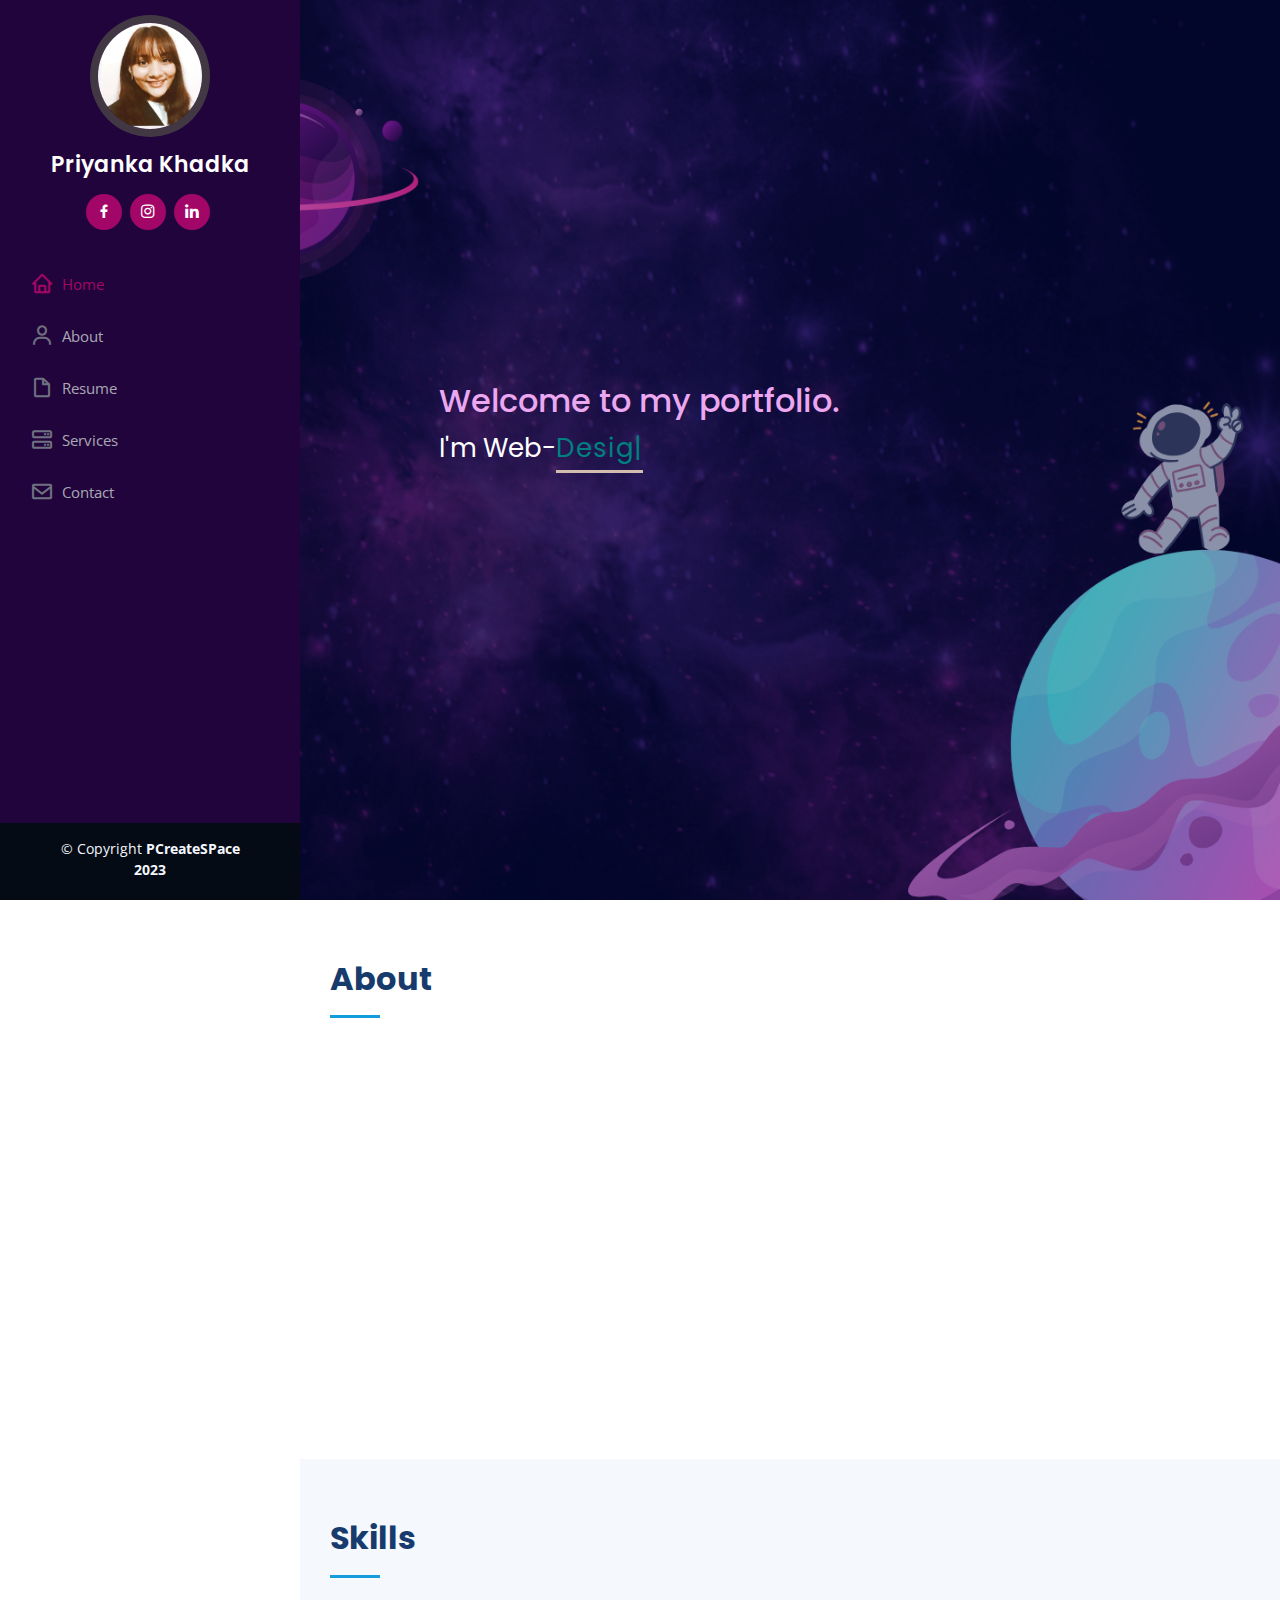
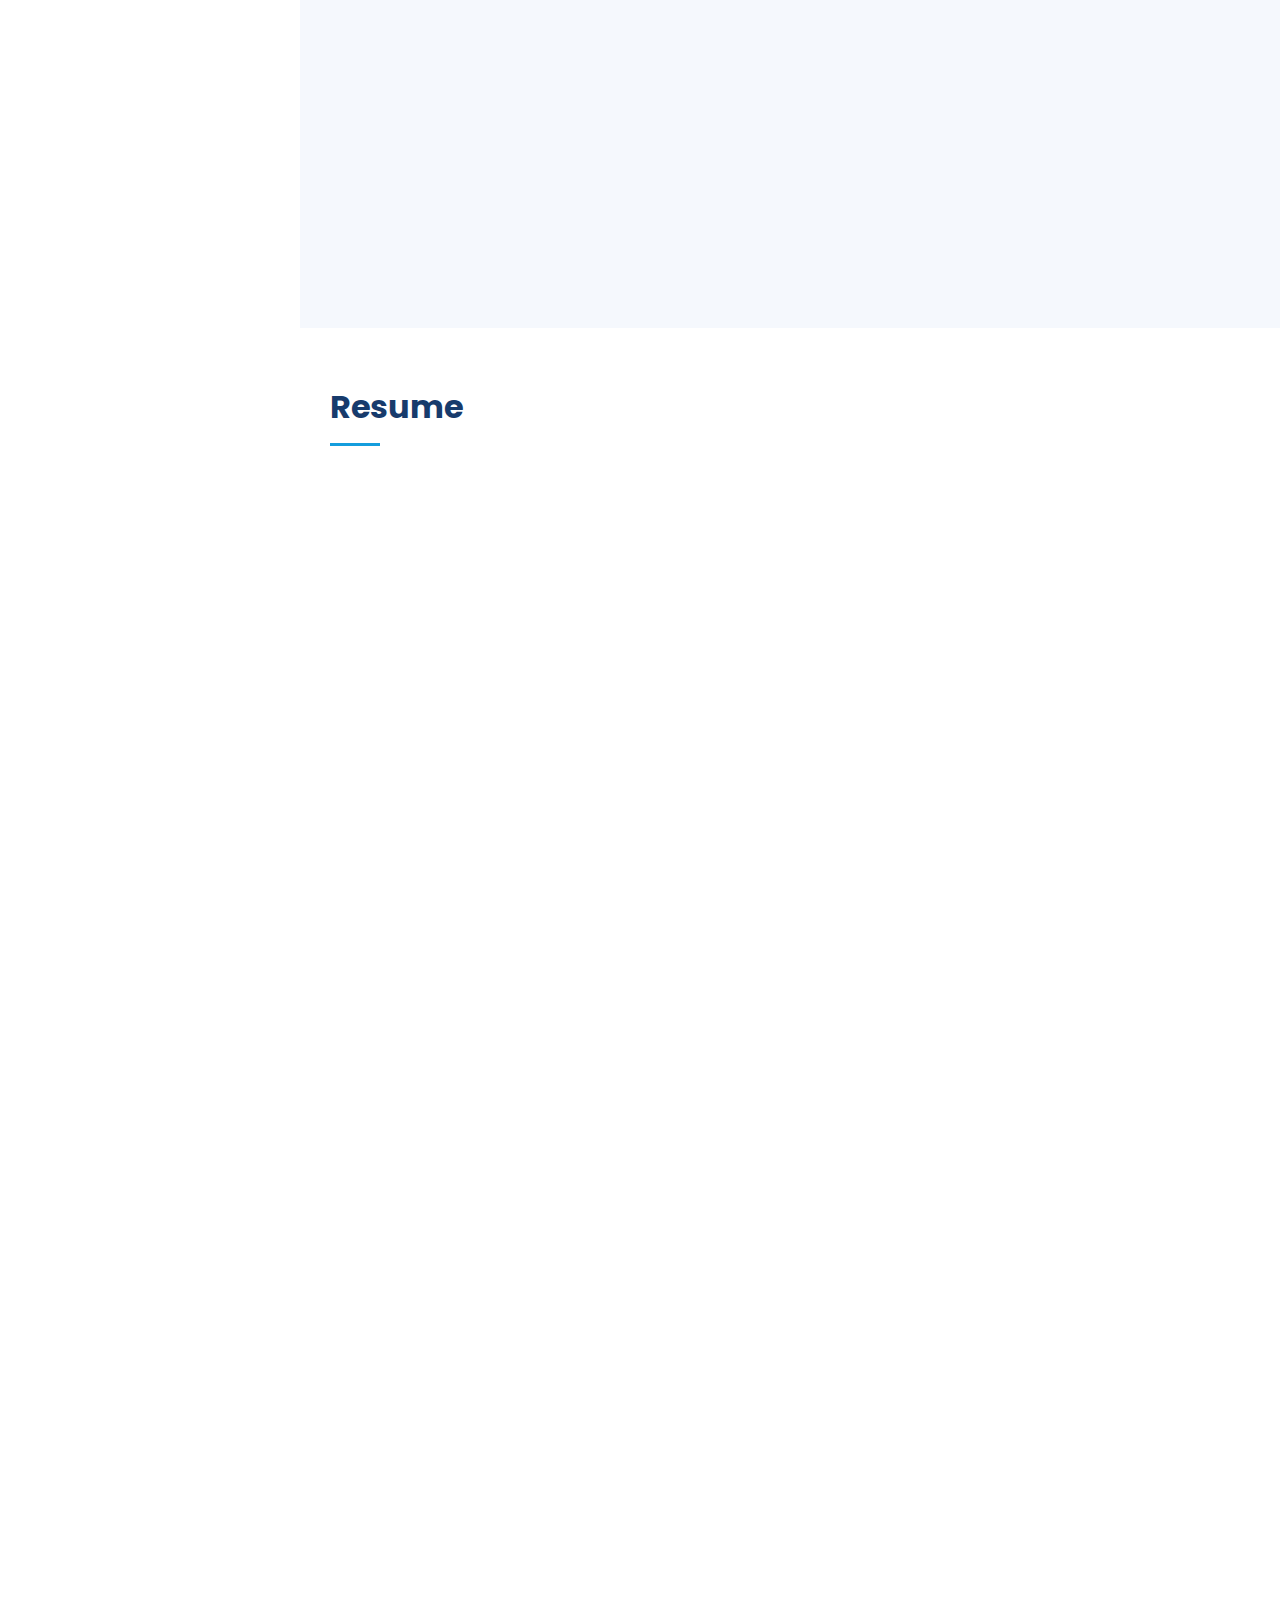
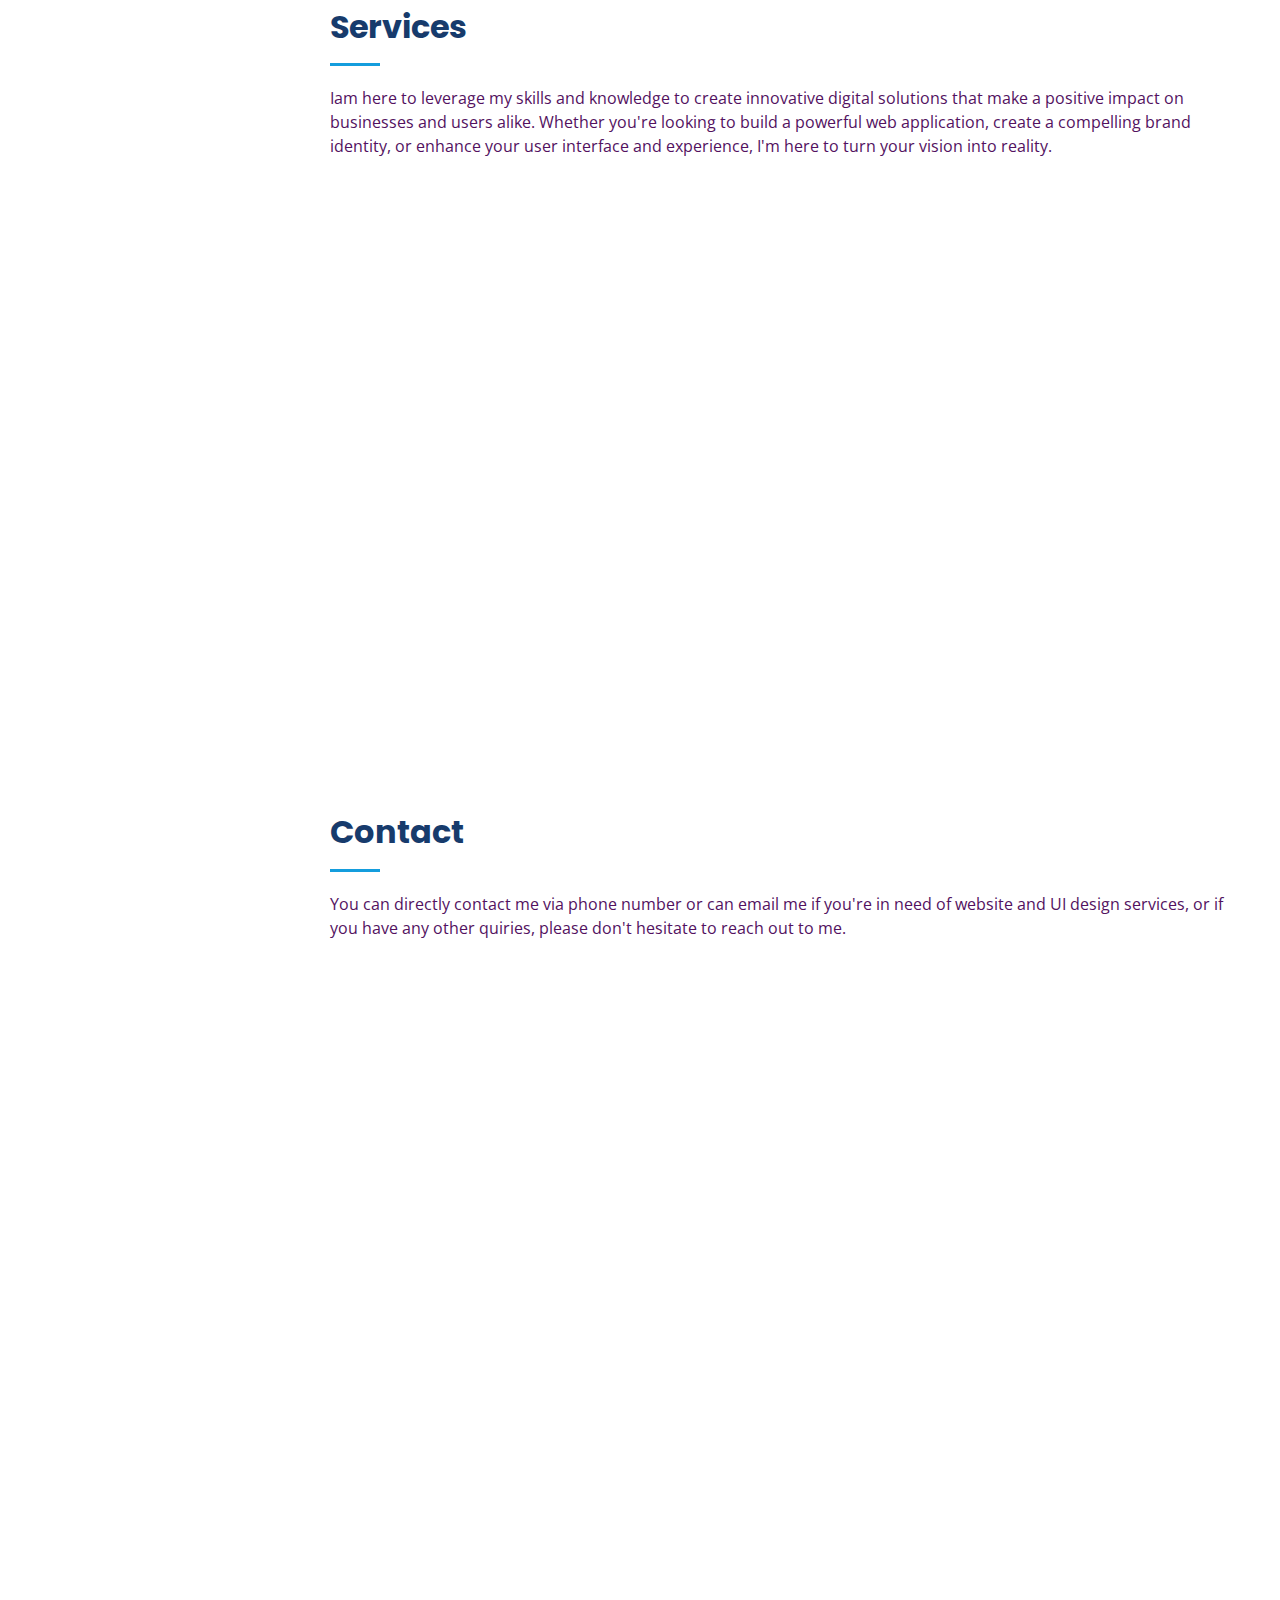
<file: MyPortfolio/index.html>
<!DOCTYPE html>
<html lang="en">

<head>
  <meta charset="utf-8">
  <meta content="width=device-width, initial-scale=1.0" name="viewport">

  <title>Priyanka Khadka</title>
  <meta content="" name="description">
  <meta content="" name="keywords">

  <!-- Favicons -->
  <link href="assets/img/pk.png" rel="icon">
 

  <!-- Google Fonts -->
  <link href="https://fonts.googleapis.com/css?family=Open+Sans:300,300i,400,400i,600,600i,700,700i|Raleway:300,300i,400,400i,500,500i,600,600i,700,700i|Poppins:300,300i,400,400i,500,500i,600,600i,700,700i" rel="stylesheet">

  <!-- Vendor CSS Files -->
  <link href="assets/vendor/aos/aos.css" rel="stylesheet">
  <link href="assets/vendor/bootstrap/css/bootstrap.min.css" rel="stylesheet">
  <link href="assets/vendor/bootstrap-icons/bootstrap-icons.css" rel="stylesheet">
  <link href="assets/vendor/boxicons/css/boxicons.min.css" rel="stylesheet">
  <link href="assets/vendor/glightbox/css/glightbox.min.css" rel="stylesheet">
  <link href="assets/vendor/swiper/swiper-bundle.min.css" rel="stylesheet">

  <!-- Template Main CSS File -->
  <link href="assets/css/style.css" rel="stylesheet">

  <!-- =======================================================
  * Template Name: iPortfolio
  * Updated: Jul 27 2023 with Bootstrap v5.3.1
  * Template URL: https://bootstrapmade.com/iportfolio-bootstrap-portfolio-websites-template/
  * Author: BootstrapMade.com
  * License: https://bootstrapmade.com/license/
  ======================================================== -->
</head>

<body>

  <!-- ======= Mobile nav toggle button ======= -->
  <i class="bi bi-list mobile-nav-toggle d-xl-none"></i>

  <!-- ======= Header ======= -->
  <header id="header">
    <div class="d-flex flex-column">

      <div class="profile">
        <img src="assets/img/founder.jpeg" alt="" class="img-fluid rounded-circle">
        <h1 class="text-light"><a href="index.html">Priyanka Khadka</a></h1>
        <div class="social-links mt-3 text-center">
          <!-- <a href="" class="twitter"><i class="bx bxl-twitter"></i></a> -->
          <a href="https://www.facebook.com/priyanka.khadka.1257/" class="facebook"><i class="bx bxl-facebook"></i></a>
          <a href="https://www.instagram.com/pcreatespace_/" class="instagram"><i class="bx bxl-instagram"></i></a>
          <a href="https://www.linkedin.com/in/priyankakhadka3/" class="linkedin"><i class="bx bxl-linkedin"></i></a>
        </div>
      </div>

      <nav id="navbar" class="nav-menu navbar">
        <ul>
          <li><a href="#hero" class="nav-link scrollto active"><i class="bx bx-home"></i> <span>Home</span></a></li>
          <li><a href="#about" class="nav-link scrollto"><i class="bx bx-user"></i> <span>About</span></a></li>
          <li><a href="#resume" class="nav-link scrollto"><i class="bx bx-file-blank"></i> <span>Resume</span></a></li>
          <!-- <li><a href="#portfolio" class="nav-link scrollto"><i class="bx bx-book-content"></i> <span>Portfolio</span></a></li> -->
          <li><a href="#services" class="nav-link scrollto"><i class="bx bx-server"></i> <span>Services</span></a></li>
          <li><a href="#contact" class="nav-link scrollto"><i class="bx bx-envelope"></i> <span>Contact</span></a></li>
        </ul>
      </nav><!-- .nav-menu -->
    </div>
  </header><!-- End Header -->

  <!-- ======= Hero Section ======= -->
  <section id="hero" class="d-flex flex-column justify-content-center align-items-center">
    <div class="hero-container" style="color: rgb(235, 168, 240);" >
      <h2>Welcome to my portfolio.</h2>
      <p>I'm Web-<span class="typed" data-typed-items="Designer, Developer,"></span></p>
    </div>
  </section><!-- End Hero -->

  <main id="main">

    <!-- ======= About Section ======= -->
    <section id="about" class="about">
      <div class="container">

        <div class="section-title">
          <h2>About</h2>
          <p></p>
        </div>

        <div class="row">
          <div class="col-lg-4" data-aos="fade-right">
            <img src="assets/img/pk.png" class="img-fluid" alt="">
          </div>
          <div class="col-lg-8 pt-4 pt-lg-0 content" data-aos="fade-left">
            <!-- <h3>UI/UX Designer &amp; Web Developer.</h3> -->
            <p class="aboutParagraph" style="color:rgba(83, 2, 58, 0.927);  font-size: large; text-align: justify; word-spacing:1px;">
              Hi, I'm Priyanka, a passionate website developer with a solid foundation in web development and UI/UX design. I hold a Bachelor's degree in BSc (Hons) Computing from Itahari International College, where I cultivated my skills and gained a deeper understanding of the ever-changing tech landscape, particularly in website design. 
            </p>
        <br><br>
            <div class="row">
              <div class="col-lg-6">
                <ul>
                 
                  <li><i class="bi bi-chevron-right"></i> <strong>Degree:</strong> <span>Bsc (hons) Computing</span></li>
                  <li><i class="bi bi-chevron-right"></i> <strong>Phone:</strong> <span>+977 9803322067</span></li>
                  <li><i class="bi bi-chevron-right"></i> <strong>City:</strong> <span>Itahari-Sunsari, Nepal</span></li>
                </ul>
              </div>
              <div class="col-lg-6">
                <ul>
                
                  
                  <li><i class="bi bi-chevron-right"></i> <strong>Email:</strong> <span>priynkakc3@gmail.com</span></li>
                  <li><i class="bi bi-chevron-right"></i> <strong>Freelance:</strong> <span>Available</span></li>
                </ul>
              </div>
            </div>
            
          </div>
        </div>

      </div>
    </section><!-- End About Section -->

    <!-- ======= Facts Section ======= -->
    <!-- <section id="facts" class="facts">
      <div class="container">

        <div class="section-title">
          <h2>Facts</h2>
          <p>Magnam dolores commodi suscipit. Necessitatibus eius consequatur ex aliquid fuga eum quidem. Sit sint consectetur velit. Quisquam quos quisquam cupiditate. Et nemo qui impedit suscipit alias ea. Quia fugiat sit in iste officiis commodi quidem hic quas.</p>
        </div>

        <div class="row no-gutters">

          <div class="col-lg-3 col-md-6 d-md-flex align-items-md-stretch" data-aos="fade-up">
            <div class="count-box">
              <i class="bi bi-emoji-smile"></i>
              <span data-purecounter-start="0" data-purecounter-end="232" data-purecounter-duration="1" class="purecounter"></span>
              <p><strong>Happy Clients</strong> consequuntur quae</p>
            </div>
          </div>

          <div class="col-lg-3 col-md-6 d-md-flex align-items-md-stretch" data-aos="fade-up" data-aos-delay="100">
            <div class="count-box">
              <i class="bi bi-journal-richtext"></i>
              <span data-purecounter-start="0" data-purecounter-end="521" data-purecounter-duration="1" class="purecounter"></span>
              <p><strong>Projects</strong> adipisci atque cum quia aut</p>
            </div>
          </div>

          <div class="col-lg-3 col-md-6 d-md-flex align-items-md-stretch" data-aos="fade-up" data-aos-delay="200">
            <div class="count-box">
              <i class="bi bi-headset"></i>
              <span data-purecounter-start="0" data-purecounter-end="1453" data-purecounter-duration="1" class="purecounter"></span>
              <p><strong>Hours Of Support</strong> aut commodi quaerat</p>
            </div>
          </div>

          <div class="col-lg-3 col-md-6 d-md-flex align-items-md-stretch" data-aos="fade-up" data-aos-delay="300">
            <div class="count-box">
              <i class="bi bi-people"></i>
              <span data-purecounter-start="0" data-purecounter-end="32" data-purecounter-duration="1" class="purecounter"></span>
              <p><strong>Hard Workers</strong> rerum asperiores dolor</p>
            </div>
          </div>

        </div>

      </div>
    </section>
    
    End Facts Section -->

    <!-- ======= Skills Section ======= -->
    <section id="skills" class="skills section-bg">
      <div class="container">

        <div class="section-title">
          <h2>Skills</h2>
          <!-- <p>Magnam dolores commodi suscipit. Necessitatibus eius consequatur ex aliquid fuga eum quidem. Sit sint consectetur velit. Quisquam quos quisquam cupiditate. Et nemo qui impedit suscipit alias ea. Quia fugiat sit in iste officiis commodi quidem hic quas.</p> -->
        </div>

        <div class="row skills-content">

          <div class="col-lg-6" data-aos="fade-up">

            <div class="progress">
              <span class="skill">HTML <i class="val">80%</i></span>
              <div class="progress-bar-wrap">
                <div class="progress-bar" role="progressbar" aria-valuenow="80" aria-valuemin="0" aria-valuemax="100"></div>
              </div>
            </div>

            <div class="progress">
              <span class="skill">CSS <i class="val">75%</i></span>
              <div class="progress-bar-wrap">
                <div class="progress-bar" role="progressbar" aria-valuenow="75" aria-valuemin="0" aria-valuemax="100"></div>
              </div>
            </div>

            <div class="progress">
              <span class="skill">JavaScript <i class="val">70%</i></span>
              <div class="progress-bar-wrap">
                <div class="progress-bar" role="progressbar" aria-valuenow="70" aria-valuemin="0" aria-valuemax="100"></div>
              </div>
            </div>

            <div class="progress">
              <span class="skill">Bootstrap <i class="val">50%</i></span>
              <div class="progress-bar-wrap">
                <div class="progress-bar" role="progressbar" aria-valuenow="50" aria-valuemin="0" aria-valuemax="100"></div>
              </div>
            </div>

          </div>

          <div class="col-lg-6" data-aos="fade-up" data-aos-delay="100">

            <div class="progress">
              <span class="skill">React JS <i class="val">70%</i></span>
              <div class="progress-bar-wrap">
                <div class="progress-bar" role="progressbar" aria-valuenow="70" aria-valuemin="0" aria-valuemax="100"></div>
              </div>
            </div>

            <div class="progress">
              <span class="skill">SQL Server Management Studio (SSMS) <i class="val">80%</i></span>
              <div class="progress-bar-wrap">
                <div class="progress-bar" role="progressbar" aria-valuenow="80" aria-valuemin="0" aria-valuemax="100"></div>
              </div>
            </div>

            <div class="progress">
              <span class="skill">.Net Core Web API <i class="val">50%</i></span>
              <div class="progress-bar-wrap">
                <div class="progress-bar" role="progressbar" aria-valuenow="50" aria-valuemin="0" aria-valuemax="100"></div>
              </div>
            </div>

          </div>

        </div>

      </div>
    </section><!-- End Skills Section -->

    <!-- ======= Resume Section ======= -->
    <section id="resume" class="resume">
      <div class="container">

        <div class="section-title">
          <h2>Resume</h2>
          
        </div>

        <div class="row">
          <div class="col-lg-6" data-aos="fade-up">
            <h3 class="resume-title">Sumary</h3>
            <div class="resume-item pb-0">
              <h4>Priyanka Khadka</h4>
              <p style="text-align: justify;">Throughout my career, I've had the privilege of contributing for some of the projects, each presenting unique challenges and opportunities for innovation. Whether it's developing robust web applications, crafting distinctive logos, or designing intuitive UI/UX experiences, I've consistently delivered results that exceed expectations.</p>
             
            </div>
            <br>

            <h3 class="resume-title">Education</h3>
            <div class="resume-item">
              <h4>Bachelor in Bsc (hons) Computing</h4>
              <h5>2021 - 2023</h5>
              <p><em>Itahari International College, Dulhari</em></p>
               <ul>
                <li>Research and Reports</li>
                <li>College Projects and Presentations</li>
                <li>Extra IT related curicullum</li>
              </ul>
            </div>

            <div class="resume-item">
              <h4>High School (+2) in Commerce</h4>
              <h5>2018 - 2020</h5>
              <p><em>Kasturi College of Management, Itahari</em></p>
              <ul>
                <li>Punctual and attentive</li>
                <li>Good disciplinary</li>
                <li>Better time management</li>
                <li>Better Business and Marketing strategy</li>
             
              </ul>
            </div>
            
          </div>

          <div class="col-lg-6" data-aos="fade-up" data-aos-delay="100">
            <h3 class="resume-title">Professional Experience</h3>

            <div class="resume-item">
              <h4>More about my work and experiences</h4>
             
              <ul>
                <li>Proficient in HTML, CSS, and JavaScript</li>
                <li>Experience with frontend framework such as React</li>
                <li>Experience with backend framework such as ASP.Net Core</li>
                <li>Knowledge of version control systems such as Git</li>
                <li>Familarity with responsive design and cross-browser compatibility</li>
                <li>Unnderstanding of web performance optimization techniques</li>
                <li>Experience with CSS preprocessors such as Sass or Less</li>
                <li>Ability to write clean and maintainable code</li>
               
              </ul>
            </div>

            <div class="resume-item">
              <h4>Full Stack Developer and Freelancer</h4>
              <h5>2022 - Present</h5>
              <p><em> </em></p>
              <ul>
                <li>Real life projects</li>
                <li>Leadership and personality development </li>
                <li>recent work (<a href="https://nepaldvm.edu.np/">click here</a>)</li>
              </ul>
            </div>
            <div class="resume-item">
              <h4>Frontend Intern</h4>
              <h5>June - September (2022) </h5>
              <p><em>Technology Solution Nepal, Itahari</em></p>
              <ul>
                <li>Supervised under very reputative company and guidance under expertise</li>
                <li>Promoted IT sector and web design with flexibility</li>
                <li>Improved efficiency of web design by using quality technologies</li>
               
              </ul>
            </div>

        

            
          </div>
    
          
        </div>

      </div>
      
    </section><!-- End Resume Section -->

    <!-- ======= Portfolio Section ======= -->
    <!-- <section id="portfolio" class="portfolio section-bg">
      <div class="container">

        <div class="section-title">
          <h2>Portfolio</h2>
          <p>Magnam dolores commodi suscipit. Necessitatibus eius consequatur ex aliquid fuga eum quidem. Sit sint consectetur velit. Quisquam quos quisquam cupiditate. Et nemo qui impedit suscipit alias ea. Quia fugiat sit in iste officiis commodi quidem hic quas.</p>
        </div>

        <div class="row" data-aos="fade-up">
          <div class="col-lg-12 d-flex justify-content-center">
            <ul id="portfolio-flters">
              <li data-filter="*" class="filter-active">All</li>
              <li data-filter=".filter-app">App</li>
              <li data-filter=".filter-card">Card</li>
              <li data-filter=".filter-web">Web</li>
            </ul>
          </div>
        </div>

        <div class="row portfolio-container" data-aos="fade-up" data-aos-delay="100">

          <div class="col-lg-4 col-md-6 portfolio-item filter-app">
            <div class="portfolio-wrap">
              <img src="assets/img/portfolio/portfolio-1.jpg" class="img-fluid" alt="">
              <div class="portfolio-links">
                <a href="assets/img/portfolio/portfolio-1.jpg" data-gallery="portfolioGallery" class="portfolio-lightbox" title="App 1"><i class="bx bx-plus"></i></a>
                <a href="portfolio-details.html" title="More Details"><i class="bx bx-link"></i></a>
              </div>
            </div>
          </div>

          <div class="col-lg-4 col-md-6 portfolio-item filter-web">
            <div class="portfolio-wrap">
              <img src="assets/img/portfolio/portfolio-2.jpg" class="img-fluid" alt="">
              <div class="portfolio-links">
                <a href="assets/img/portfolio/portfolio-2.jpg" data-gallery="portfolioGallery" class="portfolio-lightbox" title="Web 3"><i class="bx bx-plus"></i></a>
                <a href="portfolio-details.html" title="More Details"><i class="bx bx-link"></i></a>
              </div>
            </div>
          </div>

          <div class="col-lg-4 col-md-6 portfolio-item filter-app">
            <div class="portfolio-wrap">
              <img src="assets/img/portfolio/portfolio-3.jpg" class="img-fluid" alt="">
              <div class="portfolio-links">
                <a href="assets/img/portfolio/portfolio-3.jpg" data-gallery="portfolioGallery" class="portfolio-lightbox" title="App 2"><i class="bx bx-plus"></i></a>
                <a href="portfolio-details.html" title="More Details"><i class="bx bx-link"></i></a>
              </div>
            </div>
          </div>

          <div class="col-lg-4 col-md-6 portfolio-item filter-card">
            <div class="portfolio-wrap">
              <img src="assets/img/portfolio/portfolio-4.jpg" class="img-fluid" alt="">
              <div class="portfolio-links">
                <a href="assets/img/portfolio/portfolio-4.jpg" data-gallery="portfolioGallery" class="portfolio-lightbox" title="Card 2"><i class="bx bx-plus"></i></a>
                <a href="portfolio-details.html" title="More Details"><i class="bx bx-link"></i></a>
              </div>
            </div>
          </div>

          <div class="col-lg-4 col-md-6 portfolio-item filter-web">
            <div class="portfolio-wrap">
              <img src="assets/img/portfolio/portfolio-5.jpg" class="img-fluid" alt="">
              <div class="portfolio-links">
                <a href="assets/img/portfolio/portfolio-5.jpg" data-gallery="portfolioGallery" class="portfolio-lightbox" title="Web 2"><i class="bx bx-plus"></i></a>
                <a href="portfolio-details.html" title="More Details"><i class="bx bx-link"></i></a>
              </div>
            </div>
          </div>

          <div class="col-lg-4 col-md-6 portfolio-item filter-app">
            <div class="portfolio-wrap">
              <img src="assets/img/portfolio/portfolio-6.jpg" class="img-fluid" alt="">
              <div class="portfolio-links">
                <a href="assets/img/portfolio/portfolio-6.jpg" data-gallery="portfolioGallery" class="portfolio-lightbox" title="App 3"><i class="bx bx-plus"></i></a>
                <a href="portfolio-details.html" title="More Details"><i class="bx bx-link"></i></a>
              </div>
            </div>
          </div>

          <div class="col-lg-4 col-md-6 portfolio-item filter-card">
            <div class="portfolio-wrap">
              <img src="assets/img/portfolio/portfolio-7.jpg" class="img-fluid" alt="">
              <div class="portfolio-links">
                <a href="assets/img/portfolio/portfolio-7.jpg" data-gallery="portfolioGallery" class="portfolio-lightbox" title="Card 1"><i class="bx bx-plus"></i></a>
                <a href="portfolio-details.html" title="More Details"><i class="bx bx-link"></i></a>
              </div>
            </div>
          </div>

          <div class="col-lg-4 col-md-6 portfolio-item filter-card">
            <div class="portfolio-wrap">
              <img src="assets/img/portfolio/portfolio-8.jpg" class="img-fluid" alt="">
              <div class="portfolio-links">
                <a href="assets/img/portfolio/portfolio-8.jpg" data-gallery="portfolioGallery" class="portfolio-lightbox" title="Card 3"><i class="bx bx-plus"></i></a>
                <a href="portfolio-details.html" title="More Details"><i class="bx bx-link"></i></a>
              </div>
            </div>
          </div>

          <div class="col-lg-4 col-md-6 portfolio-item filter-web">
            <div class="portfolio-wrap">
              <img src="assets/img/portfolio/portfolio-9.jpg" class="img-fluid" alt="">
              <div class="portfolio-links">
                <a href="assets/img/portfolio/portfolio-9.jpg" data-gallery="portfolioGallery" class="portfolio-lightbox" title="Web 3"><i class="bx bx-plus"></i></a>
                <a href="portfolio-details.html" title="More Details"><i class="bx bx-link"></i></a>
              </div>
            </div>
          </div>

        </div>

      </div>
    </section>End Portfolio Section -->

    <!-- ======= Services Section ======= -->
    <section id="services" class="services">
      <div class="container">

        <div class="section-title">
          <h2>Services</h2>
          <p>Iam here to leverage my skills
            and knowledge to create innovative digital solutions that make a positive impact on businesses and users alike. Whether you're
            looking to build a powerful web application, create a compelling brand identity, or enhance your user interface and experience,
            I'm here to turn your vision into reality.</p>
        </div>

        <div class="row">
          <div class="col-lg-4 col-md-6 icon-box" data-aos="fade-up">
            <div class="icon"><i class="bi bi-browser-chrome"></i></div>
            <h4 class="title"><a href="">Web-Application</a></h4>
            <p class="description">I provide website facility for clients. You can contact me 
              for creating websites or Web-Application for any kind of organization or can be personal.
            </p>
          </div>
          <div class="col-lg-4 col-md-6 icon-box" data-aos="fade-up" data-aos-delay="100">
            <div class="icon"><i class="bi bi-border-middle"></i></div>
            <h4 class="title"><a href="">UI/UX Design</a></h4>
            <p class="description"> I'm specialized in engaging user experiences through UI/UX design.
              So, I offer comprehensive UI/UX design services.
            </p>
          </div>
          <div class="col-lg-4 col-md-6 icon-box" data-aos="fade-up" data-aos-delay="200">
            <div class="icon"><i class="bi bi-box-seam-fill"></i></div>
            <h4 class="title"><a href="">Business Logo</a></h4>
            <p class="description">My services include professional logo design for businesses aswell.</p>
          </div>
          <div class="col-lg-4 col-md-6 icon-box" data-aos="fade-up" data-aos-delay="300">
            <div class="icon"><i class="bi bi-pc-display-horizontal"></i></div>
            <h4 class="title"><a href="">System Software</a></h4>
            <p class="description">I'm specialized in designing and developing custom system software solutions
               tailored to the unique needs of organizations, ranging from hospital management systems and school
                management systems to gym management systems and more."</p>
          </div>
          
        </div>

      </div>
    </section><!-- End Services Section -->

    <!-- ======= Testimonials Section ======= -->
   

    <!-- ======= Contact Section ======= -->
    <section id="contact" class="contact">
      <div class="container">

        <div class="section-title">
          <h2>Contact</h2>
          <p>You can directly contact me via phone number or can email me if you're in need of website and UI design services, or if you have any other quiries, please don't hesitate to reach out to me.</p>
        </div>

        <div class="row" data-aos="fade-in">

          <div class="col-lg-5 d-flex align-items-stretch">
            <div class="info">
              <div class="address">
                <i class="bi bi-geo-alt"></i>
                <h4>Location:</h4>
                <p>Itahari-6, Sunsari, Nepal</p>
              </div>

              <div class="email">
                <i class="bi bi-envelope"></i>
                <h4>Email:</h4>
                <p>priynkakc3@gmail.com</p>
              </div>

              <div class="phone">
                <i class="bi bi-phone"></i>
                <h4>Contact Number:</h4>
                <p>+977 9803322067</p>
              </div>

              <iframe src="https://www.google.com/maps/embed?pb=!1m14!1m12!1m3!1d2651.947435655031!2d87.28368383665517!3d26.662039838042514!2m3!1f0!2f0!3f0!3m2!1i1024!2i768!4f13.1!5e0!3m2!1sen!2snp!4v1695106213768!5m2!1sen!2snp" frameborder="0" style="border:0; width: 100%; height: 290px;" allowfullscreen></iframe>  
            </div>

          </div>

          <!-- <div class="col-lg-7 mt-5 mt-lg-0 d-flex align-items-stretch">
            <form action="forms/contact.php" method="post" role="form" class="php-email-form">
              <div class="row">
                <div class="form-group col-md-6">
                  <label for="name">Your Name</label>
                  <input type="text" name="name" class="form-control" id="name" required>
                </div>
                <div class="form-group col-md-6">
                  <label for="name">Your Email</label>
                  <input type="email" class="form-control" name="email" id="email" required>
                </div>
              </div>
              <div class="form-group">
                <label for="name">Subject</label>
                <input type="text" class="form-control" name="subject" id="subject" required>
              </div>
              <div class="form-group">
                <label for="name">Message</label>
                <textarea class="form-control" name="message" rows="10" required></textarea>
              </div>
              <div class="my-3">
                <div class="loading">Loading</div>
                <div class="error-message"></div>
                <div class="sent-message">Your message has been sent. Thank you!</div>
              </div>
              <div class="text-center"><button type="submit">Send Message</button></div>
            </form>
          </div> -->

        </div>

      </div>
    </section><!-- End Contact Section -->

  </main><!-- End #main -->

 
  <!-- ======= Footer ======= -->
  <footer id="footer">
    <div class="container">
      <div class="copyright" >
        &copy; Copyright <strong><span>PCreateSPace 2023</span></strong>
      </div>
      <div class="credits">
        <!-- All the links in the footer should remain intact. -->
        <!-- You can delete the links only if you purchased the pro version. -->
        <!-- Licensing information: https://bootstrapmade.com/license/ -->
        <!-- Purchase the pro version with working PHP/AJAX contact form: https://bootstrapmade.com/iportfolio-bootstrap-portfolio-websites-template/ -->
        <!-- Designed by <a href="https://bootstrapmade.com/">BootstrapMade</a> -->
      </div>
    </div>
  </footer><!-- End  Footer -->

  <a href="#" class="back-to-top d-flex align-items-center justify-content-center"><i class="bi bi-arrow-up-short"></i></a>

  <!-- Vendor JS Files -->
  <script src="assets/vendor/purecounter/purecounter_vanilla.js"></script>
  <script src="assets/vendor/aos/aos.js"></script>
  <script src="assets/vendor/bootstrap/js/bootstrap.bundle.min.js"></script>
  <script src="assets/vendor/glightbox/js/glightbox.min.js"></script>
  <script src="assets/vendor/isotope-layout/isotope.pkgd.min.js"></script>
  <script src="assets/vendor/swiper/swiper-bundle.min.js"></script>
  <script src="assets/vendor/typed.js/typed.umd.js"></script>
  <script src="assets/vendor/waypoints/noframework.waypoints.js"></script>
  <script src="assets/vendor/php-email-form/validate.js"></script>

  <!-- Template Main JS File -->
  <script src="assets/js/main.js"></script>

</body>

</html>
</file>
<file: MyPortfolio/assets/css/style.css>
body {
  font-family: "Open Sans", sans-serif;
  color: #53125f;
}

a {
  color: #0d0438;
  text-decoration: none;
}

a:hover {
  color: #c344dc;
  text-decoration: none;
}

h1,
h2,
h3,
h4,
h5,
h6 {
  font-family: "poppins", sans-serif;
}

/*--------------------------------------------------------------
# Back to top button
--------------------------------------------------------------*/
.back-to-top {
  position: fixed;
  visibility: hidden;
  opacity: 0;
  right: 15px;
  bottom: 15px;
  z-index: 996;
  background: #232a2d;
  width: 40px;
  height: 40px;
  border-radius: 50px;
  transition: all 0.4s;
}

.back-to-top i {
  font-size: 28px;
  color: #fff;
  line-height: 0;
}

.back-to-top:hover {
  background: #2eafec;
  color: #fff;
}

.back-to-top.active {
  visibility: visible;
  opacity: 1;
}

/*--------------------------------------------------------------
# Header
--------------------------------------------------------------*/
#header {
  position: fixed;
  top: 0;
  left: 0;
  bottom: 0;
  width: 300px;
  transition: all ease-in-out 0.5s;
  z-index: 9997;
  transition: all 0.5s;
  padding: 0 15px;
  background: #22043c;
  overflow-y: auto;
}

#header .profile img {
  margin: 15px auto;
  display: block;
  width: 120px;
  border: 8px solid #423844;
}

#header .profile h1 {
  font-size: 22px;
  margin: 0;
  padding: 0;
  font-weight: 600;
  -moz-text-align-last: center;
  text-align-last: center;
  font-family: "Poppins", sans-serif;
}

#header .profile h1 a,
#header .profile h1 a:hover {
  color: #ffffff;
  text-decoration: none;
}

#header .profile .social-links a {
  font-size: 18px;
  display: inline-block;
  background:#a20666;
  color: #fff;
  line-height: 1;
  padding: 8px 0;
  margin-right: 4px;
  border-radius: 50%;
  text-align: center;
  width: 36px;
  height: 36px;
  transition: 0.3s;
}

#header .profile .social-links a:hover {
  background: #5f95b1 ;
  color: #fff;
  text-decoration: none;
}

#main {
  margin-left: 300px;
}

.container,
.container-fluid {
  padding-left: 30px;
  padding-right: 30px;
}

@media (max-width: 1199px) {
  #header {
    left: -300px;
  }

  #main {
    margin-left: 0;
  }

  .container,
  .container-fluid {
    padding-left: 12px;
    padding-right: 12px;
  }
}

/*--------------------------------------------------------------
# Navigation Menu
--------------------------------------------------------------*/
/* Desktop Navigation */
.nav-menu {
  padding: 30px 0 0 0;
}

.nav-menu * {
  margin: 0;
  padding: 0;
  list-style: none;
}

.nav-menu>ul>li {
  position: relative;
  white-space: nowrap;
}

.nav-menu a,
.nav-menu a:focus {
  display: flex;
  align-items: center;
  color: #a8a9b4;
  padding: 12px 15px;
  margin-bottom: 4px;
  transition: 0.3s;
  font-size: 15px;
}

.nav-menu a i,
.nav-menu a:focus i {
  font-size: 24px;
  padding-right: 8px;
  color: #6f7180;
}

.nav-menu a:hover,
.nav-menu .active,
.nav-menu .active:focus,
.nav-menu li:hover>a {
  text-decoration: none;
  color: #a20666;
}

.nav-menu a:hover i,
.nav-menu .active i,
.nav-menu .active:focus i,
.nav-menu li:hover>a i {
  color: #a20666;
}

/* Mobile Navigation */
.mobile-nav-toggle {
  position: fixed;
  right: 15px;
  top: 15px;
  z-index: 9998;
  border: 0;
  font-size: 24px;
  transition: all 0.4s;
  outline: none !important;
  background-color: #149ddd;
  color: #fff;
  width: 40px;
  height: 40px;
  display: inline-flex;
  align-items: center;
  justify-content: center;
  line-height: 0;
  border-radius: 50px;
  cursor: pointer;
}

.mobile-nav-active {
  overflow: hidden;
}

.mobile-nav-active #header {
  left: 0;
}

/*--------------------------------------------------------------
# Hero Section
--------------------------------------------------------------*/
#hero {
  width: 100%;
  height:100vh;
  background: url("../img/bg4.png") top center;
  background-size: cover;
}

#hero:before {
  content: "";
  background: rgba(5, 13, 24, 0.3);
  position: absolute;
  bottom: 0;
  top: 0;
  left: 0;
  right: 0;
  z-index: 1;
}

#hero .hero-container {
  position: relative;
  z-index: 2;
  min-width: 300px;
}

#hero h {
  margin: 0 0 10px 0;
  font-size: 64px;
  font-weight: 700;
  line-height: 56px;
  color: #fff;
}

#hero p {
  color: #fff;
  margin-bottom: 50px;
  font-size: 26px;
  font-family: "Poppins", sans-serif;
}

#hero p span {
  color: teal;
  padding-bottom: 4px;
  letter-spacing: 1px;
  border-bottom: 3px solid #d3bdb0;
}

@media (min-width: 1024px) {
  #hero {
    background-attachment: fixed;
  }
}

@media (max-width: 768px) {
  #hero h1 {
    font-size: 28px;
    line-height: 36px;
  }

  #hero h2 {
    font-size: 18px;
    line-height: 24px;
    margin-bottom: 30px;
    
  }
}

/*--------------------------------------------------------------
# Sections General
--------------------------------------------------------------*/
section {
  padding: 60px 0;
  overflow: hidden;
}

.section-bg {
  background: #f5f8fd;
}

.section-title {
  padding-bottom: 30px;
}

.section-title h2 {
  font-size: 32px;
  font-weight: bold;
  margin-bottom: 20px;
  padding-bottom: 20px;
  position: relative;
  color: #173b6c;
}

.section-title h2::after {
  content: "";
  position: absolute;
  display: block;
  width: 50px;
  height: 3px;
  background: #149ddd;
  bottom: 0;
  left: 0;
}

.section-title p {
  margin-bottom: 0;
}

/*--------------------------------------------------------------
# About
--------------------------------------------------------------*/
.about .content h3 {
  font-weight: 700;
  font-size: 26px;
  color: #173b6c;
}

.about .content ul {
  list-style: none;
  padding: 0;
}

.about .content ul li {
  margin-bottom: 20px;
  display: flex;
  align-items: center;
}

.about .content ul strong {
  margin-right: 10px;
}

.about .content ul i {
  font-size: 16px;
  margin-right: 5px;
  color: #149ddd;
  line-height: 0;
}

.about .content p:last-child {
  margin-bottom: 0;
}

/*--------------------------------------------------------------
# Facts
--------------------------------------------------------------*/
.facts {
  padding-bottom: 30px;
}

.facts .count-box {
  padding: 30px;
  width: 100%;
}

.facts .count-box i {
  display: block;
  font-size: 44px;
  color: #149ddd;
  float: left;
  line-height: 0;
}

.facts .count-box span {
  font-size: 48px;
  line-height: 40px;
  display: block;
  font-weight: 700;
  color: #050d18;
  margin-left: 60px;
}

.facts .count-box p {
  padding: 15px 0 0 0;
  margin: 0 0 0 60px;
  font-family: "Raleway", sans-serif;
  font-size: 14px;
  color: #122f57;
}

.facts .count-box a {
  font-weight: 600;
  display: block;
  margin-top: 20px;
  color: #122f57;
  font-size: 15px;
  font-family: "Poppins", sans-serif;
  transition: ease-in-out 0.3s;
}

.facts .count-box a:hover {
  color: #1f5297;
}

/*--------------------------------------------------------------
# Akills
--------------------------------------------------------------*/
.skills .progress {
  height: 60px;
  display: block;
  background: none;
  border-radius: 0;
}

.skills .progress .skill {
  padding: 0;
  margin: 0 0 6px 0;
  text-transform: uppercase;
  display: block;
  font-weight: 600;
  font-family: "Poppins", sans-serif;
  color: #050d18;
}

.skills .progress .skill .val {
  float: right;
  font-style: normal;
}

.skills .progress-bar-wrap {
  background: #dce8f8;
  height: 10px;
}

.skills .progress-bar {
  width: 1px;
  height: 10px;
  transition: 0.9s;
  background-color: #149ddd;
}

/*--------------------------------------------------------------
# Resume
--------------------------------------------------------------*/
.resume .resume-title {
  font-size: 26px;
  font-weight: 700;
  margin-top: 20px;
  margin-bottom: 20px;
  color: #050d18;
}

.resume .resume-item {
  padding: 0 0 20px 20px;
  margin-top: -2px;
  border-left: 2px solid #1f5297;
  position: relative;
}

.resume .resume-item h4 {
  line-height: 18px;
  font-size: 18px;
  font-weight: 600;
  text-transform: uppercase;
  font-family: "Poppins", sans-serif;
  color: #050d18;
  margin-bottom: 10px;
}

.resume .resume-item h5 {
  font-size: 16px;
  background: #e4edf9;
  padding: 5px 15px;
  display: inline-block;
  font-weight: 600;
  margin-bottom: 10px;
}

.resume .resume-item ul {
  padding-left: 20px;
}

.resume .resume-item ul li {
  padding-bottom: 10px;
}

.resume .resume-item:last-child {
  padding-bottom: 0;
}

.resume .resume-item::before {
  content: "";
  position: absolute;
  width: 16px;
  height: 16px;
  border-radius: 50px;
  left: -9px;
  top: 0;
  background: #fff;
  border: 2px solid #1f5297;
}

/*--------------------------------------------------------------
# Portfolio
--------------------------------------------------------------*/
.portfolio .portfolio-item {
  margin-bottom: 30px;
}

.portfolio #portfolio-flters {
  padding: 0;
  margin: 0 auto 35px auto;
  list-style: none;
  text-align: center;
  background: #fff;
  border-radius: 50px;
  padding: 2px 15px;
}

.portfolio #portfolio-flters li {
  cursor: pointer;
  display: inline-block;
  padding: 10px 15px 8px 15px;
  font-size: 14px;
  font-weight: 600;
  line-height: 1;
  text-transform: uppercase;
  color: #272829;
  margin-bottom: 5px;
  transition: all 0.3s ease-in-out;
}

.portfolio #portfolio-flters li:hover,
.portfolio #portfolio-flters li.filter-active {
  color: #149ddd;
}

.portfolio #portfolio-flters li:last-child {
  margin-right: 0;
}

.portfolio .portfolio-wrap {
  transition: 0.3s;
  position: relative;
  overflow: hidden;
  z-index: 1;
}

.portfolio .portfolio-wrap::before {
  content: "";
  background: rgba(255, 255, 255, 0.5);
  position: absolute;
  left: 0;
  right: 0;
  top: 0;
  bottom: 0;
  transition: all ease-in-out 0.3s;
  z-index: 2;
  opacity: 0;
}

.portfolio .portfolio-wrap .portfolio-links {
  opacity: 1;
  left: 0;
  right: 0;
  bottom: -60px;
  z-index: 3;
  position: absolute;
  transition: all ease-in-out 0.3s;
  display: flex;
  justify-content: center;
}

.portfolio .portfolio-wrap .portfolio-links a {
  color: #fff;
  font-size: 28px;
  text-align: center;
  background: rgba(20, 157, 221, 0.75);
  transition: 0.3s;
  width: 50%;
}

.portfolio .portfolio-wrap .portfolio-links a:hover {
  background: rgba(20, 157, 221, 0.95);
}

.portfolio .portfolio-wrap .portfolio-links a+a {
  border-left: 1px solid #37b3ed;
}

.portfolio .portfolio-wrap:hover::before {
  top: 0;
  left: 0;
  right: 0;
  bottom: 0;
  opacity: 1;
}

.portfolio .portfolio-wrap:hover .portfolio-links {
  opacity: 1;
  bottom: 0;
}

/*--------------------------------------------------------------
# Portfolio Details
--------------------------------------------------------------*/
.portfolio-details {
  padding-top: 40px;
}

.portfolio-details .portfolio-details-slider img {
  width: 100%;
}

.portfolio-details .portfolio-details-slider .swiper-pagination {
  margin-top: 20px;
  position: relative;
}

.portfolio-details .portfolio-details-slider .swiper-pagination .swiper-pagination-bullet {
  width: 12px;
  height: 12px;
  background-color: #fff;
  opacity: 1;
  border: 1px solid #149ddd;
}

.portfolio-details .portfolio-details-slider .swiper-pagination .swiper-pagination-bullet-active {
  background-color: #149ddd;
}

.portfolio-details .portfolio-info {
  padding: 30px;
  box-shadow: 0px 0 30px rgba(5, 13, 24, 0.08);
}

.portfolio-details .portfolio-info h3 {
  font-size: 22px;
  font-weight: 700;
  margin-bottom: 20px;
  padding-bottom: 20px;
  border-bottom: 1px solid #eee;
}

.portfolio-details .portfolio-info ul {
  list-style: none;
  padding: 0;
  font-size: 15px;
}

.portfolio-details .portfolio-info ul li+li {
  margin-top: 10px;
}

.portfolio-details .portfolio-description {
  padding-top: 30px;
}

.portfolio-details .portfolio-description h2 {
  font-size: 26px;
  font-weight: 700;
  margin-bottom: 20px;
}

.portfolio-details .portfolio-description p {
  padding: 0;
}

/*--------------------------------------------------------------
# Services
--------------------------------------------------------------*/
.services .icon-box {
  margin-bottom: 20px;
}

.services .icon {
  float: left;
  display: flex;
  align-items: center;
  justify-content: center;
  width: 54px;
  height: 54px;
  background: #149ddd;
  border-radius: 50%;
  transition: 0.5s;
  border: 1px solid #149ddd;
}

.services .icon i {
  color: #fff;
  font-size: 24px;
  line-height: 0;
}

.services .icon-box:hover .icon {
  background: #fff;
}

.services .icon-box:hover .icon i {
  color: #149ddd;
}

.services .title {
  margin-left: 80px;
  font-weight: 700;
  margin-bottom: 15px;
  font-size: 18px;
}

.services .title a {
  color: #343a40;
}

.services .title a:hover {
  color: #149ddd;
}

.services .description {
  margin-left: 80px;
  line-height: 24px;
  font-size: 14px;
}

/*--------------------------------------------------------------
# Testimonials
--------------------------------------------------------------*/
.testimonials .testimonials-carousel,
.testimonials .testimonials-slider {
  overflow: hidden;
}

.testimonials .testimonial-item {
  box-sizing: content-box;
  text-align: center;
  min-height: 320px;
}

.testimonials .testimonial-item .testimonial-img {
  width: 90px;
  border-radius: 50%;
  margin: 0 auto;
}

.testimonials .testimonial-item h3 {
  font-size: 18px;
  font-weight: bold;
  margin: 10px 0 5px 0;
  color: #111;
}

.testimonials .testimonial-item h4 {
  font-size: 14px;
  color: #999;
  margin: 0;
}

.testimonials .testimonial-item .quote-icon-left,
.testimonials .testimonial-item .quote-icon-right {
  color: #c3e8fa;
  font-size: 26px;
}

.testimonials .testimonial-item .quote-icon-left {
  display: inline-block;
  left: -5px;
  position: relative;
}

.testimonials .testimonial-item .quote-icon-right {
  display: inline-block;
  right: -5px;
  position: relative;
  top: 10px;
}

.testimonials .testimonial-item p {
  font-style: italic;
  margin: 0 15px 15px 15px;
  padding: 20px;
  background: #fff;
  position: relative;
  margin-bottom: 35px;
  border-radius: 6px;
  box-shadow: 0px 2px 15px rgba(0, 0, 0, 0.1);
}

.testimonials .testimonial-item p::after {
  content: "";
  width: 0;
  height: 0;
  border-top: 20px solid #fff;
  border-right: 20px solid transparent;
  border-left: 20px solid transparent;
  position: absolute;
  bottom: -20px;
  left: calc(50% - 20px);
}

.testimonials .swiper-pagination {
  margin-top: 20px;
  position: relative;
}

.testimonials .swiper-pagination .swiper-pagination-bullet {
  width: 12px;
  height: 12px;
  background-color: #fff;
  opacity: 1;
  border: 1px solid #149ddd;
}

.testimonials .swiper-pagination .swiper-pagination-bullet-active {
  background-color: #149ddd;
}

/*--------------------------------------------------------------
# Contact
--------------------------------------------------------------*/
.contact {
  padding-bottom: 130px;

}

.contact .info {
  padding: 30px;
  background: #fff;
  width: 100%;
  box-shadow: 0 0 24px 0 rgba(0, 0, 0, 0.12);
}

.contact .info i {
  font-size: 20px;
  color: #149ddd;
  float: left;
  width: 44px;
  height: 44px;
  background: #dff3fc;
  display: flex;
  justify-content: center;
  align-items: center;
  border-radius: 50px;
  transition: all 0.3s ease-in-out;
}

.contact .info h4 {
  padding: 0 0 0 60px;
  font-size: 22px;
  font-weight: 600;
  margin-bottom: 5px;
  color: #050d18;
}

.contact .info p {
  padding: 0 0 10px 60px;
  margin-bottom: 20px;
  font-size: 14px;
  color: #173b6c;
}

.contact .info .email p {
  padding-top: 5px;
}

.contact .info .social-links {
  padding-left: 60px;
}

.contact .info .social-links a {
  font-size: 18px;
  display: inline-block;
  background: #333;
  color: #fff;
  line-height: 1;
  padding: 8px 0;
  border-radius: 50%;
  text-align: center;
  width: 36px;
  height: 36px;
  transition: 0.3s;
  margin-right: 10px;
}

.contact .info .social-links a:hover {
  background: #149ddd;
  color: #fff;
}

.contact .info .email:hover i,
.contact .info .address:hover i,
.contact .info .phone:hover i {
  background: #149ddd;
  color: #fff;
}

.contact .php-email-form {
  width: 100%;
  padding: 30px;
  background: #fff;
  box-shadow: 0 0 24px 0 rgba(0, 0, 0, 0.12);
}

.contact .php-email-form .form-group {
  padding-bottom: 8px;
}

.contact .php-email-form .validate {
  display: none;
  color: red;
  margin: 0 0 15px 0;
  font-weight: 400;
  font-size: 13px;
}

.contact .php-email-form .error-message {
  display: none;
  color: #fff;
  background: #ed3c0d;
  text-align: left;
  padding: 15px;
  font-weight: 600;
}

.contact .php-email-form .error-message br+br {
  margin-top: 25px;
}

.contact .php-email-form .sent-message {
  display: none;
  color: #fff;
  background: #18d26e;
  text-align: center;
  padding: 15px;
  font-weight: 600;
}

.contact .php-email-form .loading {
  display: none;
  background: #fff;
  text-align: center;
  padding: 15px;
}

.contact .php-email-form .loading:before {
  content: "";
  display: inline-block;
  border-radius: 50%;
  width: 24px;
  height: 24px;
  margin: 0 10px -6px 0;
  border: 3px solid #18d26e;
  border-top-color: #eee;
  animation: animate-loading 1s linear infinite;
}

.contact .php-email-form .form-group {
  margin-bottom: 15px;
}

.contact .php-email-form label {
  padding-bottom: 8px;
}

.contact .php-email-form input,
.contact .php-email-form textarea {
  border-radius: 0;
  box-shadow: none;
  font-size: 14px;
}

.contact .php-email-form input {
  height: 44px;
}

.contact .php-email-form textarea {
  padding: 10px 15px;
}

.contact .php-email-form button[type=submit] {
  background: #149ddd;
  border: 0;
  padding: 10px 24px;
  color: #fff;
  transition: 0.4s;
  border-radius: 4px;
}

.contact .php-email-form button[type=submit]:hover {
  background: #37b3ed;
}

@keyframes animate-loading {
  0% {
    transform: rotate(0deg);
  }

  100% {
    transform: rotate(360deg);
  }
}

/*--------------------------------------------------------------
# Breadcrumbs
--------------------------------------------------------------*/
.breadcrumbs {
  padding: 20px 0;
  background: #f9f9f9;
}

.breadcrumbs h2 {
  font-size: 26px;
  font-weight: 300;
}

.breadcrumbs ol {
  display: flex;
  flex-wrap: wrap;
  list-style: none;
  padding: 0;
  margin: 0;
  font-size: 15px;
}

.breadcrumbs ol li+li {
  padding-left: 10px;
}

.breadcrumbs ol li+li::before {
  display: inline-block;
  padding-right: 10px;
  color: #0e2442;
  content: "/";
}

@media (max-width: 768px) {
  .breadcrumbs .d-flex {
    display: block !important;
  }

  .breadcrumbs ol {
    display: block;
  }

  .breadcrumbs ol li {
    display: inline-block;
  }
}

/*--------------------------------------------------------------
# Footer
--------------------------------------------------------------*/
#footer {
  padding: 15px;
  color: #f4f6fd;
  font-size: 14px;
  position: fixed;
  left: 0;
  bottom: 0;
  width: 300px;
  z-index: 9999;
  background: #040b14;
}

#footer .copyright {
  text-align: center;
}

#footer .credits {
  padding-top: 5px;
  text-align: center;
  font-size: 13px;
  color: #eaebf0;
}

@media (max-width: 1199px) {
  #footer {
    position: static;
    width: auto;
    padding-right: 20px 15px;
  }
}
</file>
